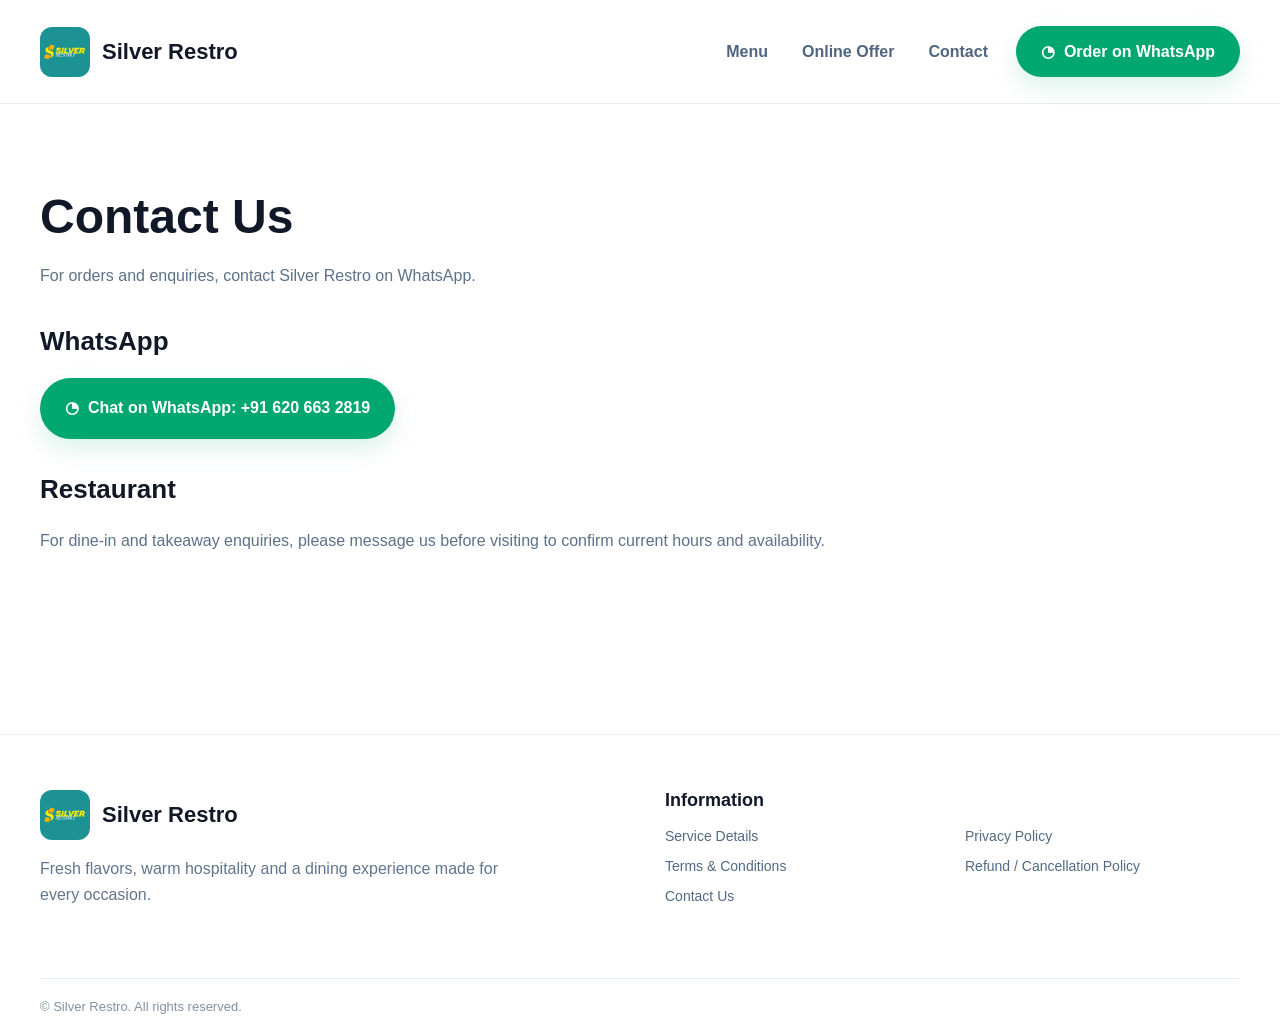
<file: contact.html>
<!DOCTYPE html><html lang="en"><head><meta charset="UTF-8"><meta name="viewport" content="width=device-width,initial-scale=1"><title>Contact Us | Silver Restro</title><link rel="icon" href="assets/logo.png"><link rel="stylesheet" href="style.css"></head><body><header class="header"><div class="container nav"><a class="brand" href="index.html"><img src="assets/logo.png" alt="Silver Restro"><span>Silver Restro</span></a><nav><a href="index.html#menu">Menu</a><a href="index.html#offer">Online Offer</a><a href="contact.html">Contact</a></nav><a class="btn wa" href="https://wa.me/916206632819" target="_blank" rel="noopener">◔ &nbsp;Order on WhatsApp</a></div></header><main class="page"><div class="container"><h1>Contact Us</h1><p>For orders and enquiries, contact Silver Restro on WhatsApp.</p>
<h2>WhatsApp</h2><p><a class="btn wa" href="https://wa.me/916206632819" target="_blank" rel="noopener">◔ &nbsp;Chat on WhatsApp: +91 620 663 2819</a></p>
<h2>Restaurant</h2><p>For dine-in and takeaway enquiries, please message us before visiting to confirm current hours and availability.</p></div></main><footer><div class="container footer-top"><div><a class="brand" href="index.html"><img src="assets/logo.png" alt=""><span>Silver Restro</span></a><p>Fresh flavors, warm hospitality and a dining experience made for every occasion.</p></div><div class="footer-links"><h4>Information</h4><a href="service-details.html">Service Details</a><a href="privacy-policy.html">Privacy Policy</a><a href="terms-conditions.html">Terms &amp; Conditions</a><a href="refund-policy.html">Refund / Cancellation Policy</a><a href="contact.html">Contact Us</a></div></div><div class="container copyright">© <span id="year"></span> Silver Restro. All rights reserved.</div></footer><script src="script.js"></script></body></html>
</file>
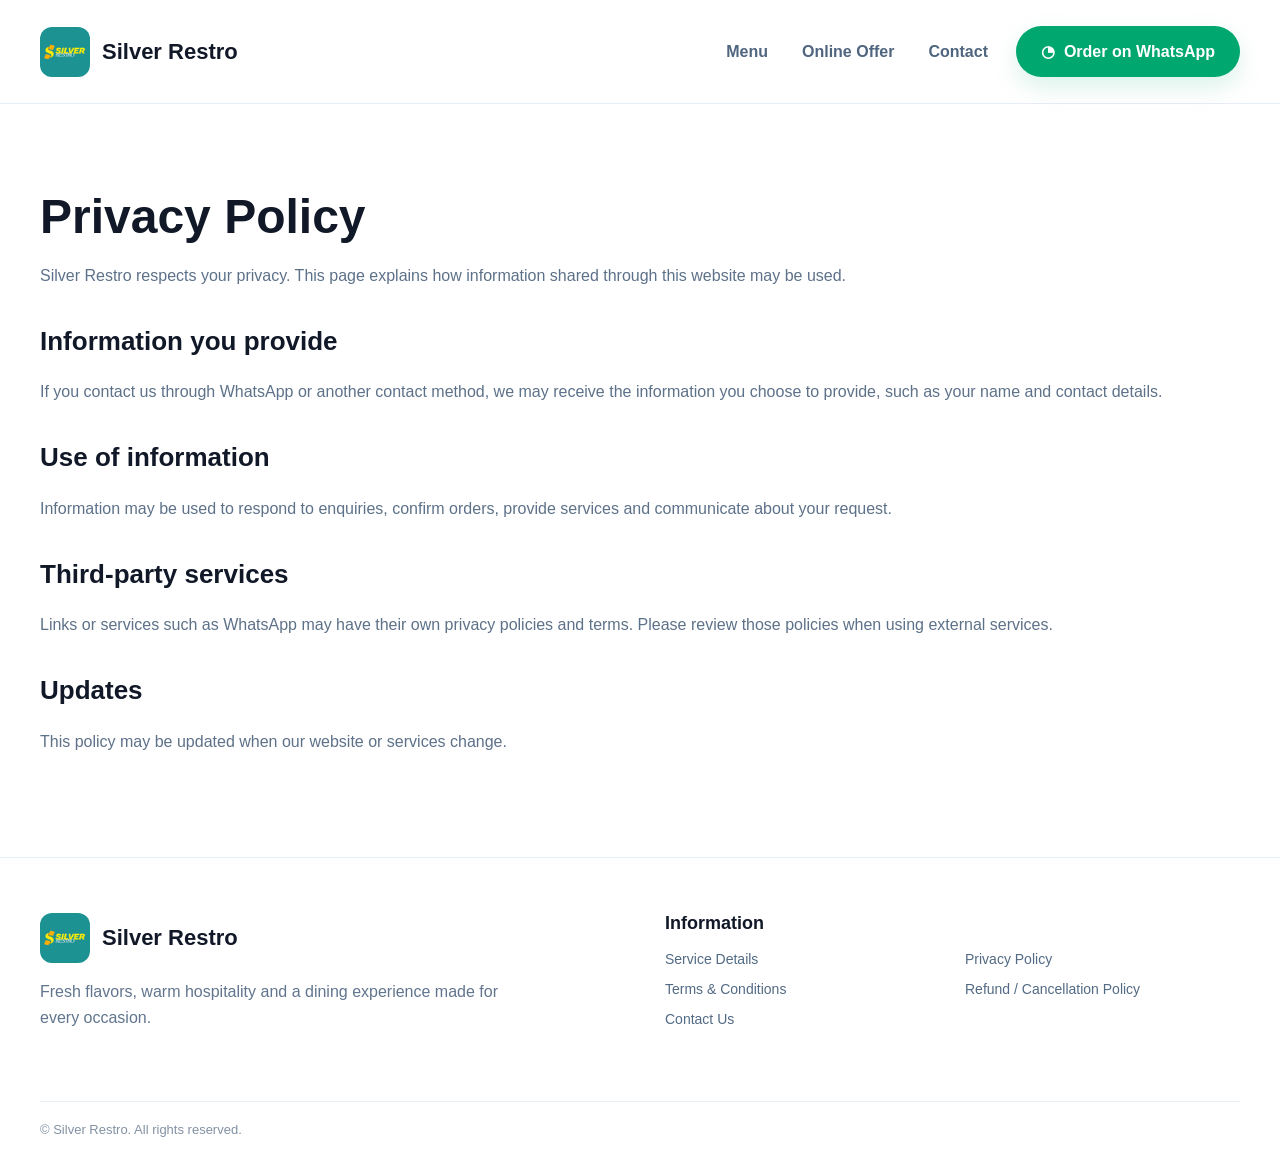
<file: privacy-policy.html>
<!DOCTYPE html><html lang="en"><head><meta charset="UTF-8"><meta name="viewport" content="width=device-width,initial-scale=1"><title>Privacy Policy | Silver Restro</title><link rel="icon" href="assets/logo.png"><link rel="stylesheet" href="style.css"></head><body><header class="header"><div class="container nav"><a class="brand" href="index.html"><img src="assets/logo.png" alt="Silver Restro"><span>Silver Restro</span></a><nav><a href="index.html#menu">Menu</a><a href="index.html#offer">Online Offer</a><a href="contact.html">Contact</a></nav><a class="btn wa" href="https://wa.me/916206632819" target="_blank" rel="noopener">◔ &nbsp;Order on WhatsApp</a></div></header><main class="page"><div class="container"><h1>Privacy Policy</h1><p>Silver Restro respects your privacy. This page explains how information shared through this website may be used.</p>
<h2>Information you provide</h2><p>If you contact us through WhatsApp or another contact method, we may receive the information you choose to provide, such as your name and contact details.</p>
<h2>Use of information</h2><p>Information may be used to respond to enquiries, confirm orders, provide services and communicate about your request.</p>
<h2>Third-party services</h2><p>Links or services such as WhatsApp may have their own privacy policies and terms. Please review those policies when using external services.</p>
<h2>Updates</h2><p>This policy may be updated when our website or services change.</p></div></main><footer><div class="container footer-top"><div><a class="brand" href="index.html"><img src="assets/logo.png" alt=""><span>Silver Restro</span></a><p>Fresh flavors, warm hospitality and a dining experience made for every occasion.</p></div><div class="footer-links"><h4>Information</h4><a href="service-details.html">Service Details</a><a href="privacy-policy.html">Privacy Policy</a><a href="terms-conditions.html">Terms &amp; Conditions</a><a href="refund-policy.html">Refund / Cancellation Policy</a><a href="contact.html">Contact Us</a></div></div><div class="container copyright">© <span id="year"></span> Silver Restro. All rights reserved.</div></footer><script src="script.js"></script></body></html>
</file>
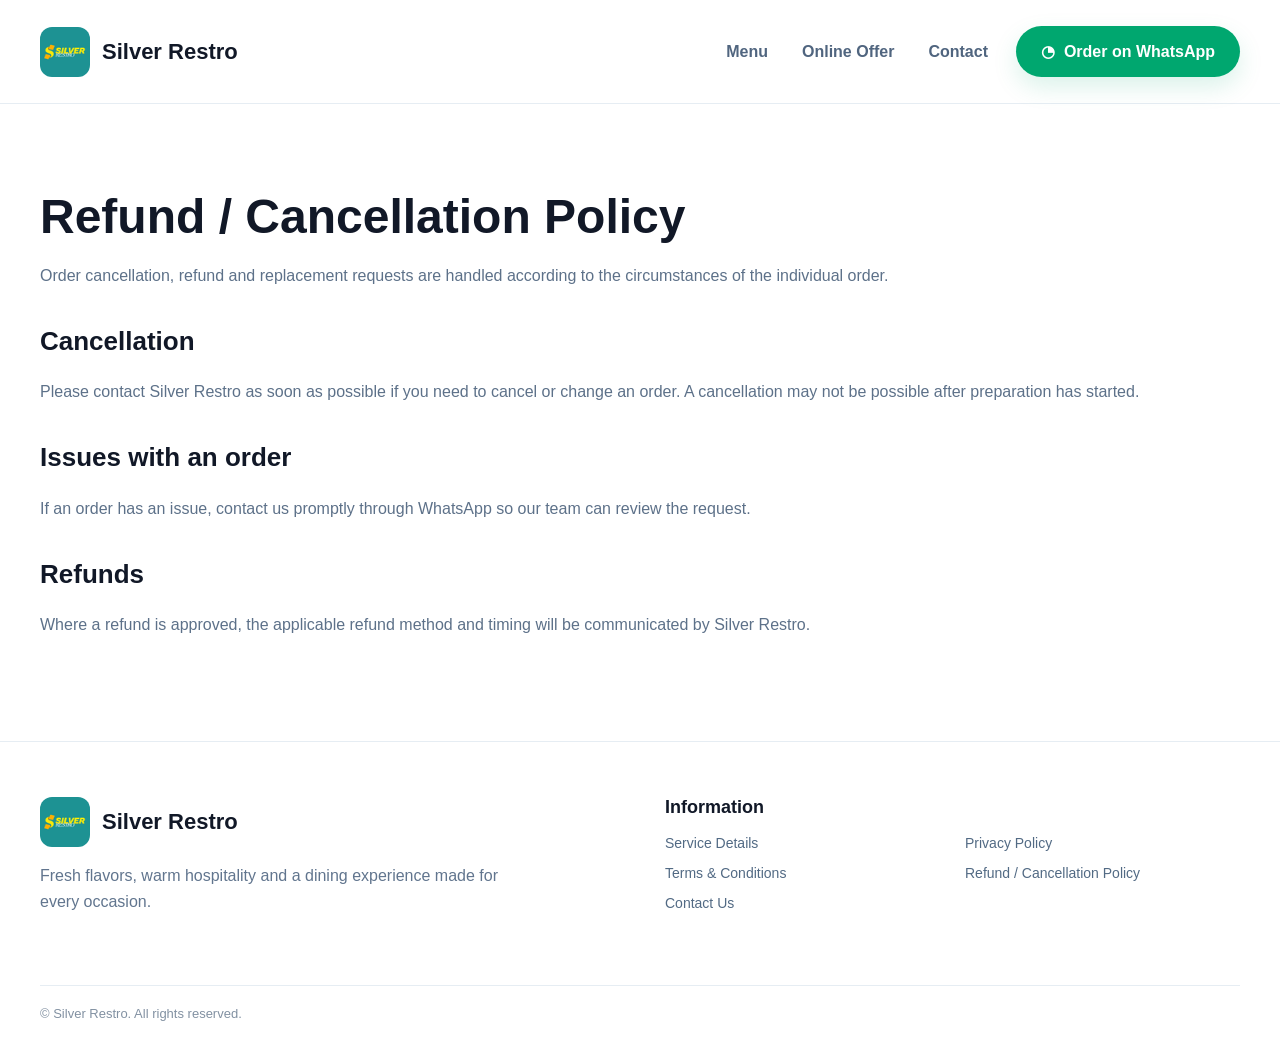
<file: refund-policy.html>
<!DOCTYPE html><html lang="en"><head><meta charset="UTF-8"><meta name="viewport" content="width=device-width,initial-scale=1"><title>Refund / Cancellation Policy | Silver Restro</title><link rel="icon" href="assets/logo.png"><link rel="stylesheet" href="style.css"></head><body><header class="header"><div class="container nav"><a class="brand" href="index.html"><img src="assets/logo.png" alt="Silver Restro"><span>Silver Restro</span></a><nav><a href="index.html#menu">Menu</a><a href="index.html#offer">Online Offer</a><a href="contact.html">Contact</a></nav><a class="btn wa" href="https://wa.me/916206632819" target="_blank" rel="noopener">◔ &nbsp;Order on WhatsApp</a></div></header><main class="page"><div class="container"><h1>Refund / Cancellation Policy</h1><p>Order cancellation, refund and replacement requests are handled according to the circumstances of the individual order.</p>
<h2>Cancellation</h2><p>Please contact Silver Restro as soon as possible if you need to cancel or change an order. A cancellation may not be possible after preparation has started.</p>
<h2>Issues with an order</h2><p>If an order has an issue, contact us promptly through WhatsApp so our team can review the request.</p>
<h2>Refunds</h2><p>Where a refund is approved, the applicable refund method and timing will be communicated by Silver Restro.</p></div></main><footer><div class="container footer-top"><div><a class="brand" href="index.html"><img src="assets/logo.png" alt=""><span>Silver Restro</span></a><p>Fresh flavors, warm hospitality and a dining experience made for every occasion.</p></div><div class="footer-links"><h4>Information</h4><a href="service-details.html">Service Details</a><a href="privacy-policy.html">Privacy Policy</a><a href="terms-conditions.html">Terms &amp; Conditions</a><a href="refund-policy.html">Refund / Cancellation Policy</a><a href="contact.html">Contact Us</a></div></div><div class="container copyright">© <span id="year"></span> Silver Restro. All rights reserved.</div></footer><script src="script.js"></script></body></html>
</file>
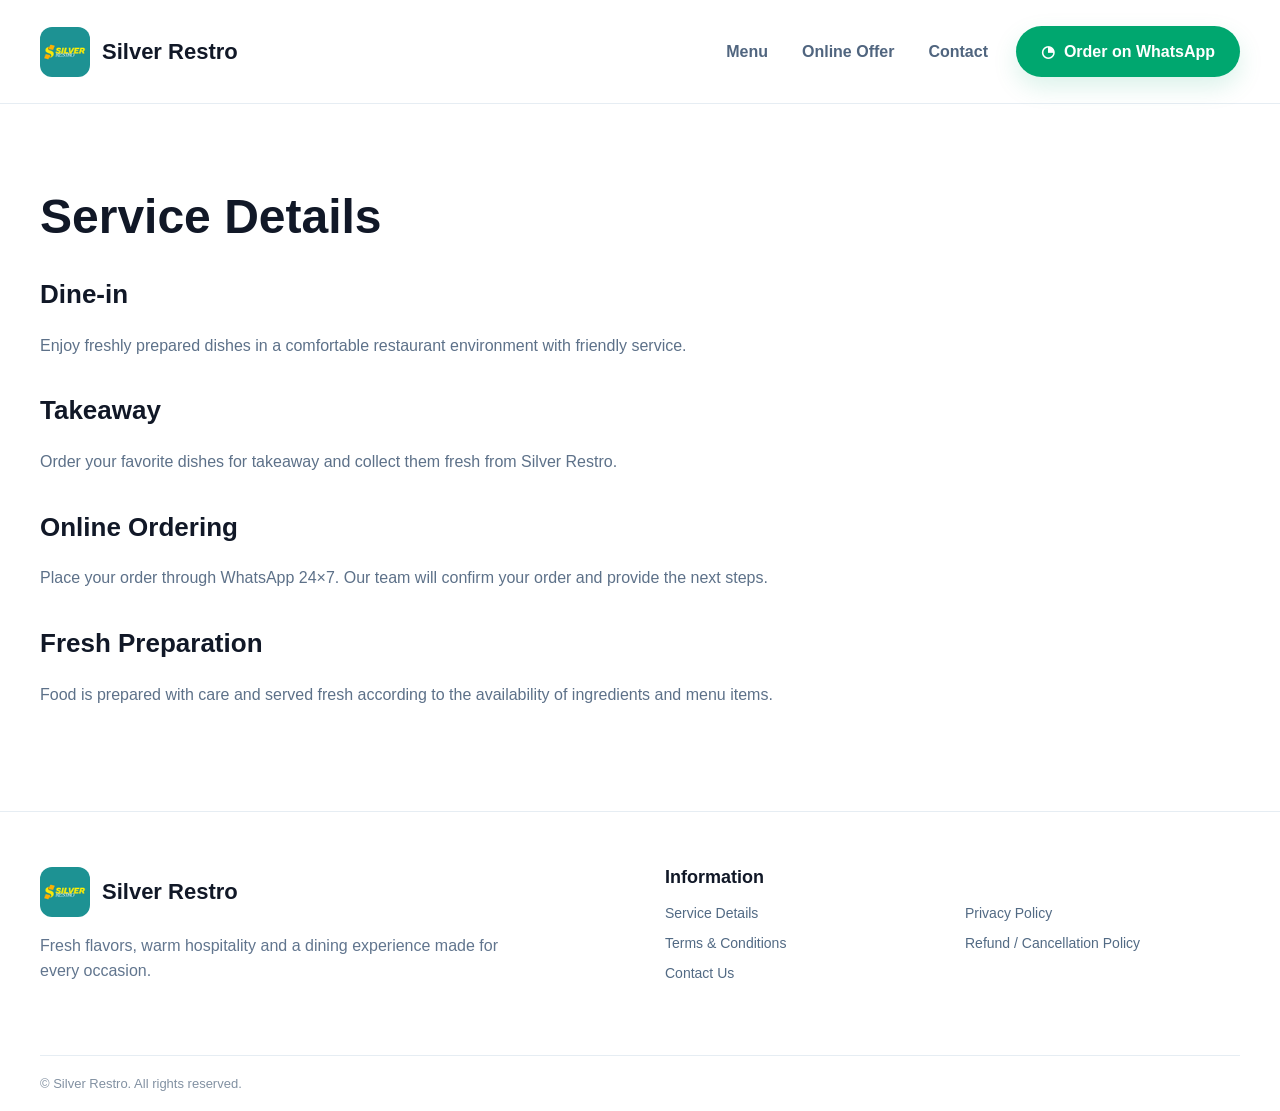
<file: service-details.html>
<!DOCTYPE html><html lang="en"><head><meta charset="UTF-8"><meta name="viewport" content="width=device-width,initial-scale=1"><title>Service Details | Silver Restro</title><link rel="icon" href="assets/logo.png"><link rel="stylesheet" href="style.css"></head><body><header class="header"><div class="container nav"><a class="brand" href="index.html"><img src="assets/logo.png" alt="Silver Restro"><span>Silver Restro</span></a><nav><a href="index.html#menu">Menu</a><a href="index.html#offer">Online Offer</a><a href="contact.html">Contact</a></nav><a class="btn wa" href="https://wa.me/916206632819" target="_blank" rel="noopener">◔ &nbsp;Order on WhatsApp</a></div></header><main class="page"><div class="container"><h1>Service Details</h1><h2>Dine-in</h2><p>Enjoy freshly prepared dishes in a comfortable restaurant environment with friendly service.</p>
<h2>Takeaway</h2><p>Order your favorite dishes for takeaway and collect them fresh from Silver Restro.</p>
<h2>Online Ordering</h2><p>Place your order through WhatsApp 24×7. Our team will confirm your order and provide the next steps.</p>
<h2>Fresh Preparation</h2><p>Food is prepared with care and served fresh according to the availability of ingredients and menu items.</p></div></main><footer><div class="container footer-top"><div><a class="brand" href="index.html"><img src="assets/logo.png" alt=""><span>Silver Restro</span></a><p>Fresh flavors, warm hospitality and a dining experience made for every occasion.</p></div><div class="footer-links"><h4>Information</h4><a href="service-details.html">Service Details</a><a href="privacy-policy.html">Privacy Policy</a><a href="terms-conditions.html">Terms &amp; Conditions</a><a href="refund-policy.html">Refund / Cancellation Policy</a><a href="contact.html">Contact Us</a></div></div><div class="container copyright">© <span id="year"></span> Silver Restro. All rights reserved.</div></footer><script src="script.js"></script></body></html>
</file>
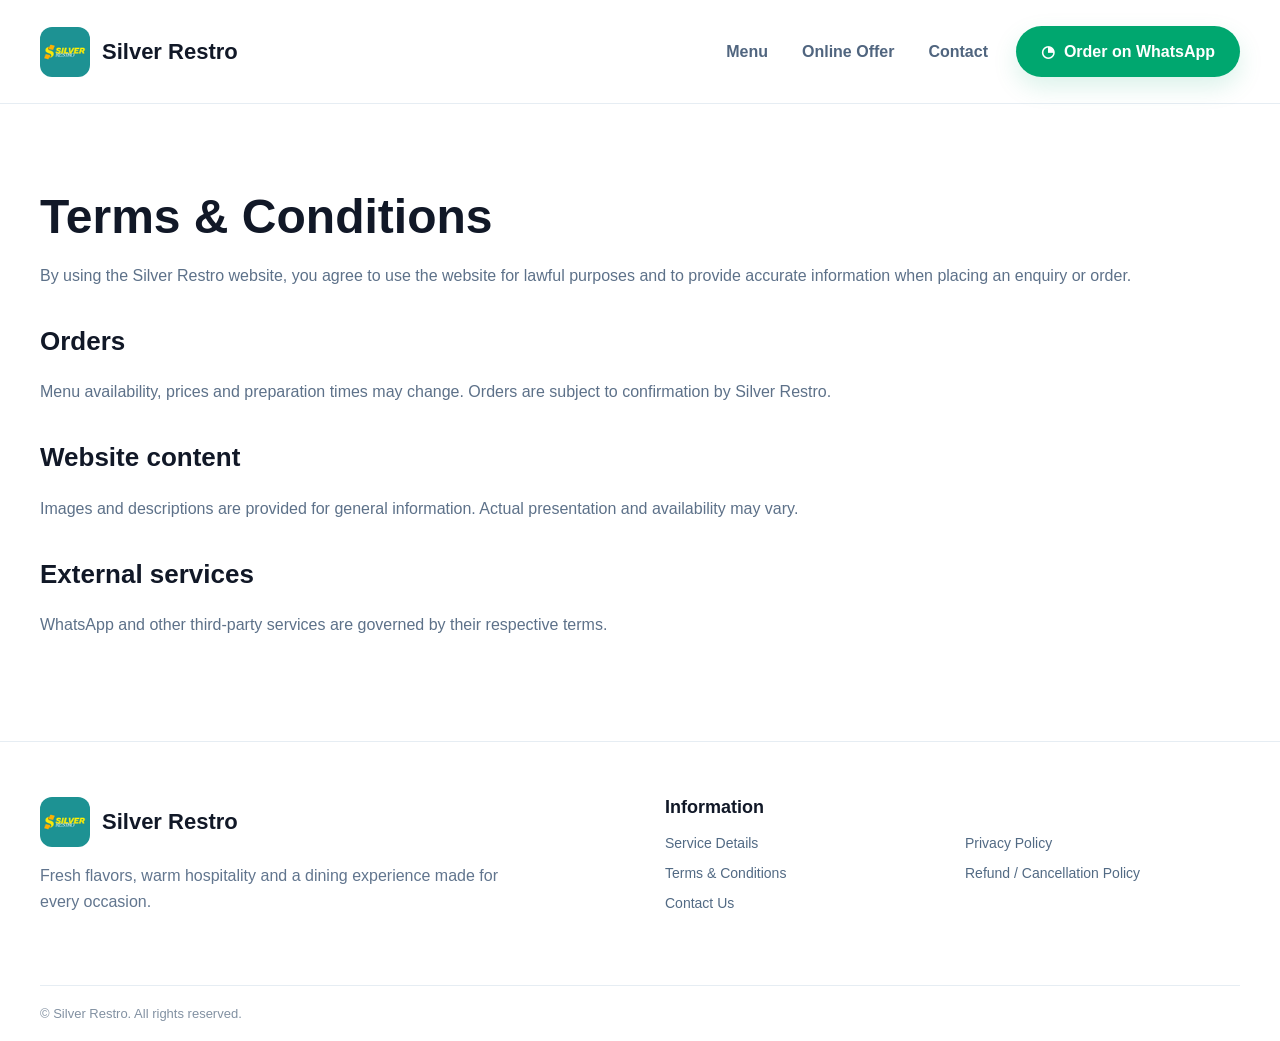
<file: terms-conditions.html>
<!DOCTYPE html><html lang="en"><head><meta charset="UTF-8"><meta name="viewport" content="width=device-width,initial-scale=1"><title>Terms & Conditions | Silver Restro</title><link rel="icon" href="assets/logo.png"><link rel="stylesheet" href="style.css"></head><body><header class="header"><div class="container nav"><a class="brand" href="index.html"><img src="assets/logo.png" alt="Silver Restro"><span>Silver Restro</span></a><nav><a href="index.html#menu">Menu</a><a href="index.html#offer">Online Offer</a><a href="contact.html">Contact</a></nav><a class="btn wa" href="https://wa.me/916206632819" target="_blank" rel="noopener">◔ &nbsp;Order on WhatsApp</a></div></header><main class="page"><div class="container"><h1>Terms & Conditions</h1><p>By using the Silver Restro website, you agree to use the website for lawful purposes and to provide accurate information when placing an enquiry or order.</p>
<h2>Orders</h2><p>Menu availability, prices and preparation times may change. Orders are subject to confirmation by Silver Restro.</p>
<h2>Website content</h2><p>Images and descriptions are provided for general information. Actual presentation and availability may vary.</p>
<h2>External services</h2><p>WhatsApp and other third-party services are governed by their respective terms.</p></div></main><footer><div class="container footer-top"><div><a class="brand" href="index.html"><img src="assets/logo.png" alt=""><span>Silver Restro</span></a><p>Fresh flavors, warm hospitality and a dining experience made for every occasion.</p></div><div class="footer-links"><h4>Information</h4><a href="service-details.html">Service Details</a><a href="privacy-policy.html">Privacy Policy</a><a href="terms-conditions.html">Terms &amp; Conditions</a><a href="refund-policy.html">Refund / Cancellation Policy</a><a href="contact.html">Contact Us</a></div></div><div class="container copyright">© <span id="year"></span> Silver Restro. All rights reserved.</div></footer><script src="script.js"></script></body></html>
</file>
<file: style.css>
*{box-sizing:border-box}:root{--ink:#071023;--muted:#61758e;--green:#00a76f;--green2:#008e60;--orange:#f18a00;--line:#e6edf3;--soft:#f7fafc}html{scroll-behavior:smooth}body{margin:0;color:#111827;font-family:"DM Sans",sans-serif;background:#fff}a{text-decoration:none;color:inherit}.container{width:min(1200px,calc(100% - 40px));margin:auto}.header{height:104px;border-bottom:1px solid var(--line);background:#fff;display:flex;align-items:center}.nav{display:flex;align-items:center;gap:28px}.brand{display:flex;align-items:center;gap:12px;font-family:Manrope,sans-serif;font-weight:800;font-size:22px}.brand img{width:50px;height:50px;object-fit:cover;border-radius:12px}.nav nav{display:flex;gap:34px;margin-left:auto}.nav nav a{font-weight:600;color:#50657f}.btn{display:inline-flex;align-items:center;justify-content:center;border-radius:999px;padding:16px 25px;font-weight:700;transition:.2s}.btn:hover{transform:translateY(-2px)}.dark{background:var(--ink);color:#fff}.wa{background:var(--green);color:#fff;box-shadow:0 10px 25px #00a76f25}.hero{padding:105px 0}.hero-grid{display:grid;grid-template-columns:1fr 1fr;gap:70px;align-items:center}.rating{display:inline-flex;gap:9px;align-items:center;padding:9px 17px;background:#f5f8fb;border:1px solid #dfe7ef;border-radius:999px;color:#f39a00;font-weight:700}.rating span{color:#405773}.hero h1{font:800 72px/1.05 Manrope,sans-serif;letter-spacing:-3px;margin:27px 0 22px}.lead{font-size:20px;line-height:1.7;color:var(--muted);max-width:610px}.actions{display:flex;gap:15px;margin:34px 0}.services{display:flex;flex-wrap:wrap;gap:16px 24px;color:#637b95}.services .green{color:#008e60}.services .orange{color:#e17c00}.hero-photo{position:relative;padding-bottom:35px}.hero-photo>img{width:100%;height:510px;display:block;object-fit:cover;border-radius:28px;box-shadow:0 20px 45px #15284018}.fresh{position:absolute;bottom:0;left:-25px;background:#fff;border:1px solid var(--line);box-shadow:0 14px 30px #15284020;border-radius:20px;padding:18px 23px;display:flex;gap:13px;align-items:center}.fresh>b{width:45px;height:45px;border-radius:50%;display:grid;place-items:center;background:#d7f8ea;font-size:22px}.fresh strong,.fresh small{display:block}.fresh small{color:#7890aa;margin-top:4px}.offer{padding:30px 0 95px}.offer-card{background:#effbf7;border:1px solid #d5f0e5;border-radius:28px;padding:55px;display:grid;grid-template-columns:1.15fr 1fr;gap:55px}.badge{display:inline-block;color:#008e60;background:#d9f7eb;border-radius:999px;padding:8px 14px;font-size:12px;font-weight:800;letter-spacing:1.5px}.offer h2{font:800 44px/1.15 Manrope,sans-serif;margin:18px 0}.offer h2 em{font-style:normal;color:var(--green)}.offer p{color:var(--muted);line-height:1.7;font-size:17px;max-width:600px}.available{margin-top:18px;color:#008e60;font-weight:700}.offer-stats{display:grid;grid-template-columns:1fr 1fr;gap:15px}.offer-stats>div{background:#fff;border:1px solid #dcefe8;border-radius:18px;padding:22px}.offer-stats b{font:800 30px Manrope,sans-serif;display:block}.offer-stats span{font-size:11px;font-weight:800;letter-spacing:1.2px;color:#50657f}.offer-stats small{display:block;color:#8193a7;margin-top:8px}.menu-section{background:var(--soft);padding:95px 0}.heading{text-align:center;max-width:700px;margin:0 auto 45px}.heading>span,.contact-card>div>span{color:var(--green);font-size:12px;font-weight:800;letter-spacing:2px}.heading h2,.contact h2{font:800 40px Manrope,sans-serif;margin:12px 0}.heading p,.contact p{color:var(--muted);line-height:1.6}.menu-grid{display:grid;grid-template-columns:repeat(3,1fr);gap:22px}.dish{background:#fff;border:1px solid #e3eaf0;border-radius:22px;overflow:hidden;box-shadow:0 8px 25px #15284008}.dish>img{width:100%;height:230px;object-fit:cover;display:block}.dish-body{padding:21px}.tags{display:flex;gap:7px;flex-wrap:wrap}.tags span,.tags i{font-style:normal;font-size:10px;font-weight:800;letter-spacing:.8px;border-radius:999px;padding:6px 9px;background:#edf3f7;color:#50657f}.tags i{background:#d9f7eb;color:#008e60}.dish h3{font:700 22px Manrope,sans-serif;margin:15px 0 6px;display:inline-block}.dish-body>strong{float:right;margin-top:16px;font-size:19px}.dish p{clear:both;color:var(--muted);line-height:1.55;margin:10px 0 0}.menu-order{text-align:center;margin-top:35px}.contact{padding:90px 0}.contact-card{background:#f0fbf7;border:1px solid #d7f0e6;border-radius:28px;padding:48px;display:flex;align-items:center;justify-content:space-between;gap:30px}.contact h2{margin:10px 0}.contact p{margin:7px 0}.contact-card .btn{white-space:nowrap}footer{border-top:1px solid var(--line);background:#fff}.footer-top{display:grid;grid-template-columns:1fr 1fr;gap:50px;padding:55px 0}.footer-top p{color:var(--muted);max-width:480px;line-height:1.6}.footer-links{display:grid;grid-template-columns:1fr 1fr;align-content:start;gap:14px 25px}.footer-links h4{grid-column:1/-1;margin:0 0 3px;font:700 18px Manrope,sans-serif}.footer-links a{color:#526a84;font-size:14px}.copyright{border-top:1px solid var(--line);padding:20px 0;color:#8291a2;font-size:13px}.page{padding:85px 0;min-height:70vh}.page h1{font:800 48px Manrope,sans-serif;margin:0 0 18px}.page h2{font:700 26px Manrope,sans-serif;margin-top:35px}.page p,.page li{color:#5d7189;line-height:1.8}.hamburger{display:none;border:0;background:none;font-size:25px}
@media(max-width:900px){.nav nav,.nav>.btn{display:none}.hamburger{display:block;margin-left:auto}.hero{padding:65px 0}.hero-grid{grid-template-columns:1fr;gap:45px}.hero h1{font-size:58px}.hero-photo>img{height:420px}.offer-card{grid-template-columns:1fr;padding:38px}.menu-grid{grid-template-columns:1fr 1fr}.footer-top{grid-template-columns:1fr}}
@media(max-width:600px){.container{width:calc(100% - 30px)}.header{height:82px}.brand{font-size:19px}.brand img{width:43px;height:43px}.hero h1{font-size:45px;letter-spacing:-2px}.lead{font-size:17px}.actions{flex-direction:column}.actions .btn{width:100%}.hero-photo>img{height:330px;border-radius:21px}.fresh{left:10px;right:10px}.offer{padding-bottom:65px}.offer-card{padding:28px 22px}.offer h2{font-size:34px}.offer-stats{grid-template-columns:1fr 1fr}.menu-grid{grid-template-columns:1fr}.dish>img{height:245px}.heading h2,.contact h2{font-size:31px}.contact-card{padding:30px 23px;display:block}.contact-card .btn{width:100%;margin-top:20px}.footer-links{grid-template-columns:1fr}.footer-links h4{grid-column:auto}}
</file>
